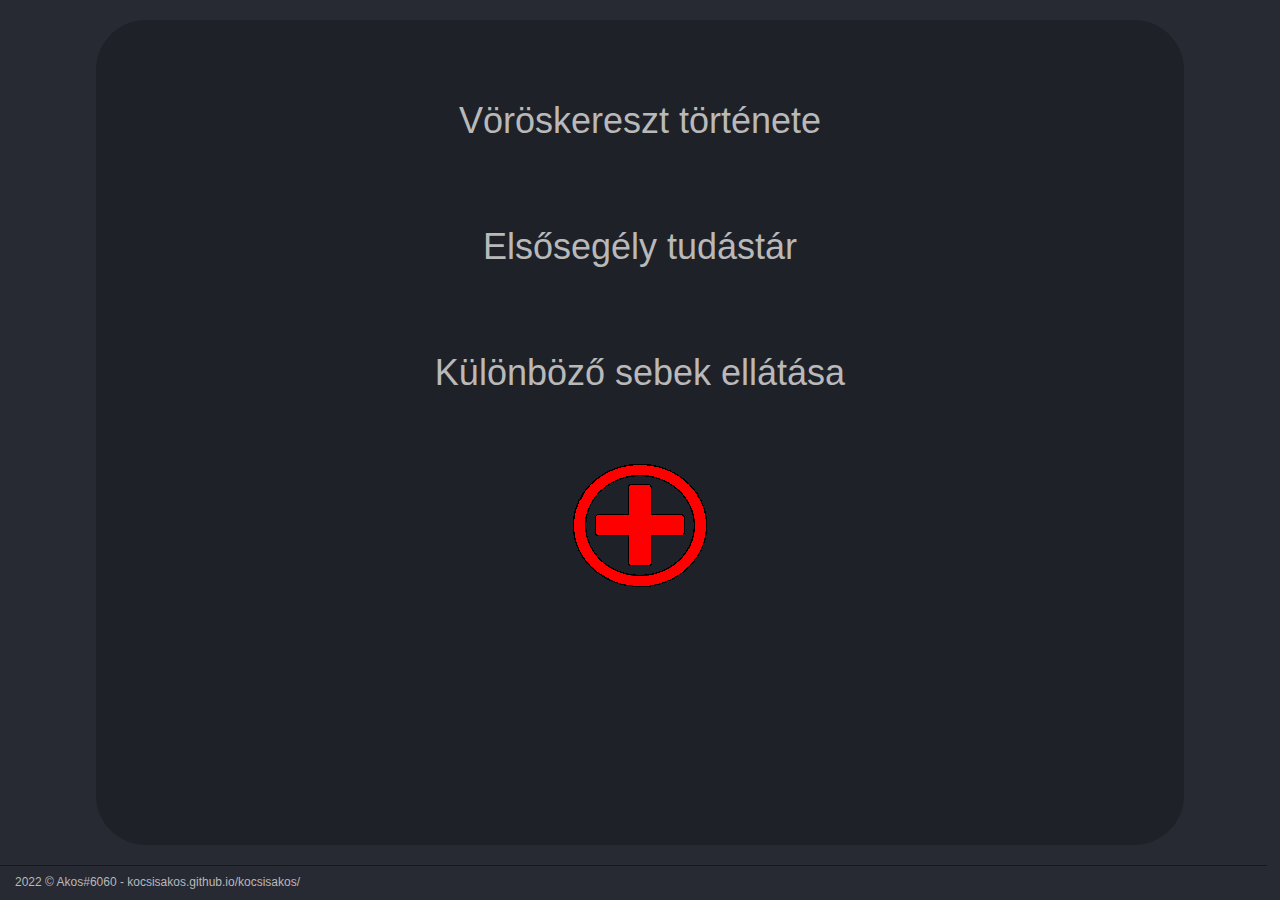
<file: index.html>
<!DOCTYPE html>
<html lang="hu">
    <head>
        <meta charset="UTF-8">
        <meta http-equiv="X-UA-Compatible" content="IE=edge">
        <meta name="viewport" content="width=device-width, initial-scale=1.0">
        <title>Főoldal</title>
        <link rel="stylesheet" href="style.css">
        <link rel="icon" href="/images/favicon.ico">
    </head>
    <body>

        <main>
            <div id="link">
                <p><a href="voroskereszt.html">Vöröskereszt története</a></p>
                <p><a href="elsosegely.html">Elsősegély tudástár</a></p>
                <p><a href="ujraelesztes.html">Különböző sebek ellátása</a></p>
            </div>
            <img src="images/index-logo.png" alt="Vöröskereszt logo" class="image">
        </main>

        <!---------- footer ---------->
        <footer class="footer">
            <div class="container footer--flex">
                <div class="footer-start">
                    <p><span class="footer-bold">2022 © Akos#6060</span> - <a href="/index.html">kocsisakos.github.io/kocsisakos/</a></p>
                </div>
                <!-- <ul class="footer-end">
                    <li><a href="index.html">Főoldal</a></li>
                    <li><a href="#header">Oldal teteje</a></li>
                    <li><a href="#" onclick="javascript:window.history.back(-1);return false;">Vissza</a></li>
                    <li><a href="voroskereszt.html">Vöröskereszt</a></li>
                    <li><a href="ujraelesztes.html">Ellátás</a></li>
                    <li><a href="warn.html">Galéria</a></li>
                </ul> -->
            </div>
        </footer>
    </body>
</html>
</file>
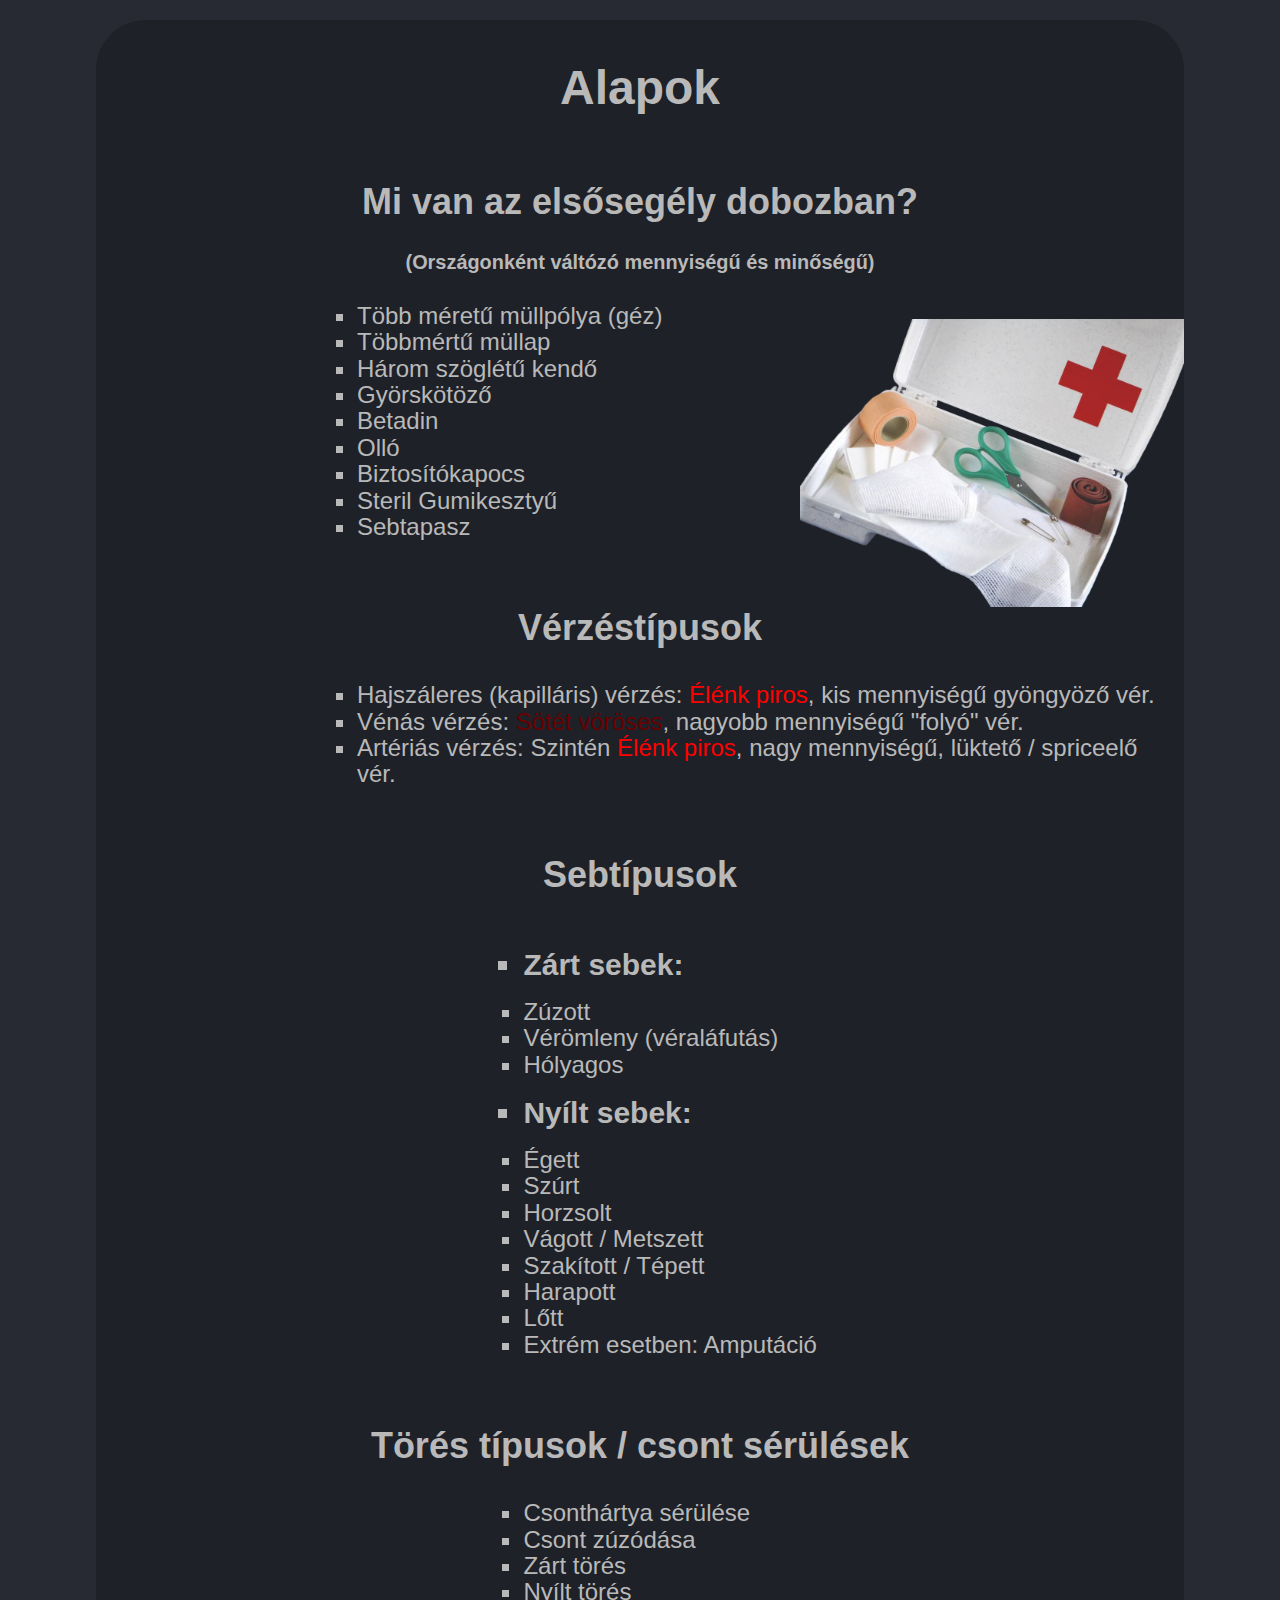
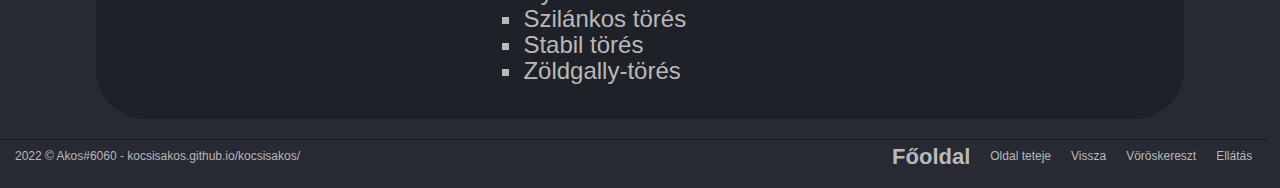
<file: elsosegely.html>
<!DOCTYPE html>
<html lang="hu">
<head>
    <meta charset="UTF-8">
    <meta http-equiv="X-UA-Compatible" content="IE=edge">
    <meta name="viewport" content="width=device-width, initial-scale=1.0">
    <title>Elsősegély</title>
    <link rel="stylesheet" href="style.css">
    <link rel="icon" href="/images/favicon.ico">
</head>
<body>
    <!---------- main ----------->
    <main>
        <h1>Alapok</h1>
        <h2>Mi van az elsősegély dobozban?</h2>
        <h5>(Országonként váltózó mennyiségű és minőségű)</h5>
    
        <img class="img-right" style="padding-top: 5vh;" src="images/favpng_first-aid-kit-emergency-health.png" alt="Elsősegély doboz">
        <ul class="felsorolas ">
            <li>Több méretű müllpólya (géz)</li>
            <li>Többmértű müllap</li>
            <li>Három szöglétű kendő</li>
            <li>Györskötöző</li>
            <li>Betadin</li>
            <li>Olló</li>
            <li>Biztosítókapocs</li>
            <li>Steril Gumikesztyű</li>
            <li>Sebtapasz</li>
        </ul>
    
        <h2>Vérzéstípusok</h2>
        <ul class="felsorolas imgsorolas">
            <li>Hajszáleres (kapilláris) vérzés: <span style="color: #ff0000;">Élénk piros</span>, kis mennyiségű gyöngyöző vér.</li>
            <li>Vénás vérzés: <span style="color: #680000;">Sötét vöröses</span>, nagyobb mennyiségű "folyó" vér.</li>
            <li>Artériás vérzés: Szintén <span style="color: #ff0000;">Élénk piros</span>, nagy mennyiségű, lüktető / spriceelő vér.</li>
        </ul>
        <h2>Sebtípusok</h2>
        <ul class="felsorolas kozep">
            <li class="fo-li">Zárt sebek:</li>
            <li>Zúzott</li>
            <li>Vérömleny (véraláfutás)</li>
            <li>Hólyagos</li>
            <li class="fo-li">Nyílt sebek:</li>
            <li>Égett</li>
            <li>Szúrt</li>
            <li>Horzsolt</li>
            <li>Vágott / Metszett</li>
            <li>Szakított / Tépett</li>
            <li>Harapott</li>
            <li>Lőtt</li>
            <li>Extrém esetben: Amputáció</li>
        </ul>
        <h2>Törés típusok / csont sérülések</h2>
        <ul class="felsorolas kozep">
            <li>Csonthártya sérülése</li>
            <li>Csont zúzódása</li>
            <li>Zárt törés</li>
            <li>Nyílt törés</li>
            <li>Szilánkos törés</li>
            <li>Stabil törés</li>
            <li>Zöldgally-törés</li>
        </ul>
    </main>
    <!---------- footer ---------->
    <footer class="footer">
        <div class="container footer--flex">
            <div class="footer-start">
              <p><span class="footer-bold">2022 © Akos#6060</span> - <a href="/index.html">kocsisakos.github.io/kocsisakos/</a></p>
            </div>
            <ul class="footer-end">
                <li><a href="index.html">Főoldal</a></li>
                <li><a href="#">Oldal teteje</a></li>
                <li><a href="#" onclick="javascript:window.history.back(-1);return false;">Vissza</a></li>
                <li><a href="voroskereszt.html">Vöröskereszt</a></li>
                <li><a href="ujraelesztes.html">Ellátás</a></li>
                <!-- <li><a href="warn.html">Galéria</a></li> -->
            </ul>
        </div>
    </footer>
</body>
</html>
</file>
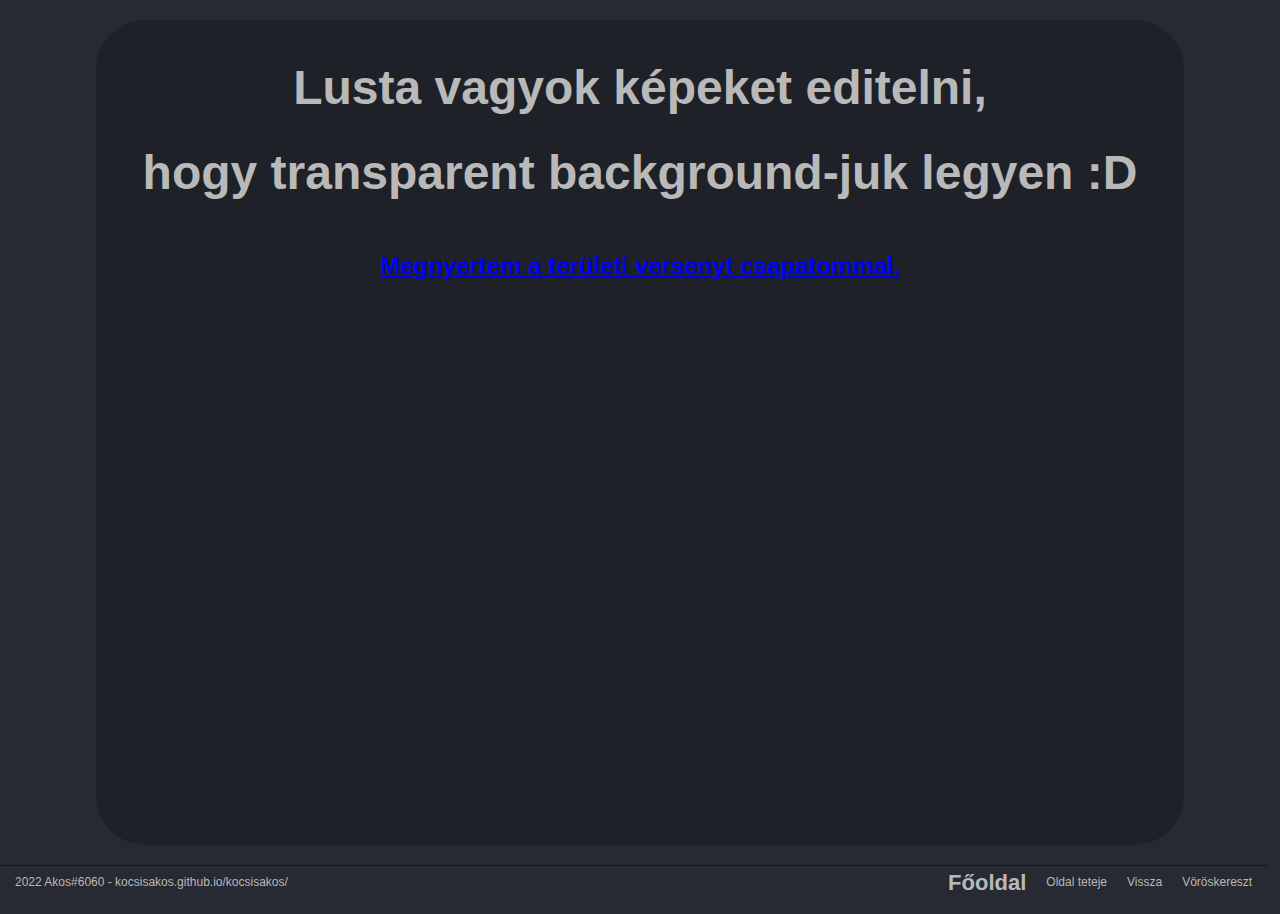
<file: galeria.html>
<!DOCTYPE html>
<html lang="en">
    <head>
        <meta charset="UTF-8">
        <meta http-equiv="X-UA-Compatible" content="IE=edge">
        <meta name="viewport" content="width=device-width, initial-scale=1.0">
        <title>Galéria</title>
        <link rel="stylesheet" href="style.css">
        <link rel="icon" href="/images/favicon.ico">
    </head>
    <body>
        <main>
            <h1>Lusta vagyok képeket editelni, </h1>
            <h1>hogy transparent background-juk legyen :D</h1>
            <h1><a href="http://komaromtv.hu/2022/05/17/az-50-orszagos-elsosegelynyujto-verseny-komaromi-teruleti-dontojet-rendeztek-varosunkban/">Megnyertem a területi versenyt csapatommal.</a>
        </main>

        <!---------- footer ---------->
        <footer class="footer">
            <div class="container footer--flex">
                <div class="footer-start">
                <p><span class="footer-bold">2022 Akos#6060</span> - <a href="/index.html">kocsisakos.github.io/kocsisakos/</a></p>
                </div>
                <ul class="footer-end">
                <li><a href="index.html">Főoldal</a></li>
                <li><a href="#">Oldal teteje</a></li>
                <li><a href="#" onclick="javascript:window.history.back(-1);return false;">Vissza</a></li>
                <li><a href="voroskereszt.html">Vöröskereszt</a></li>
                <!-- <li><a href="warn.html">Galéria</a></li> -->
                </ul>
            </div>
        </footer>
    </body>
</html>
</file>
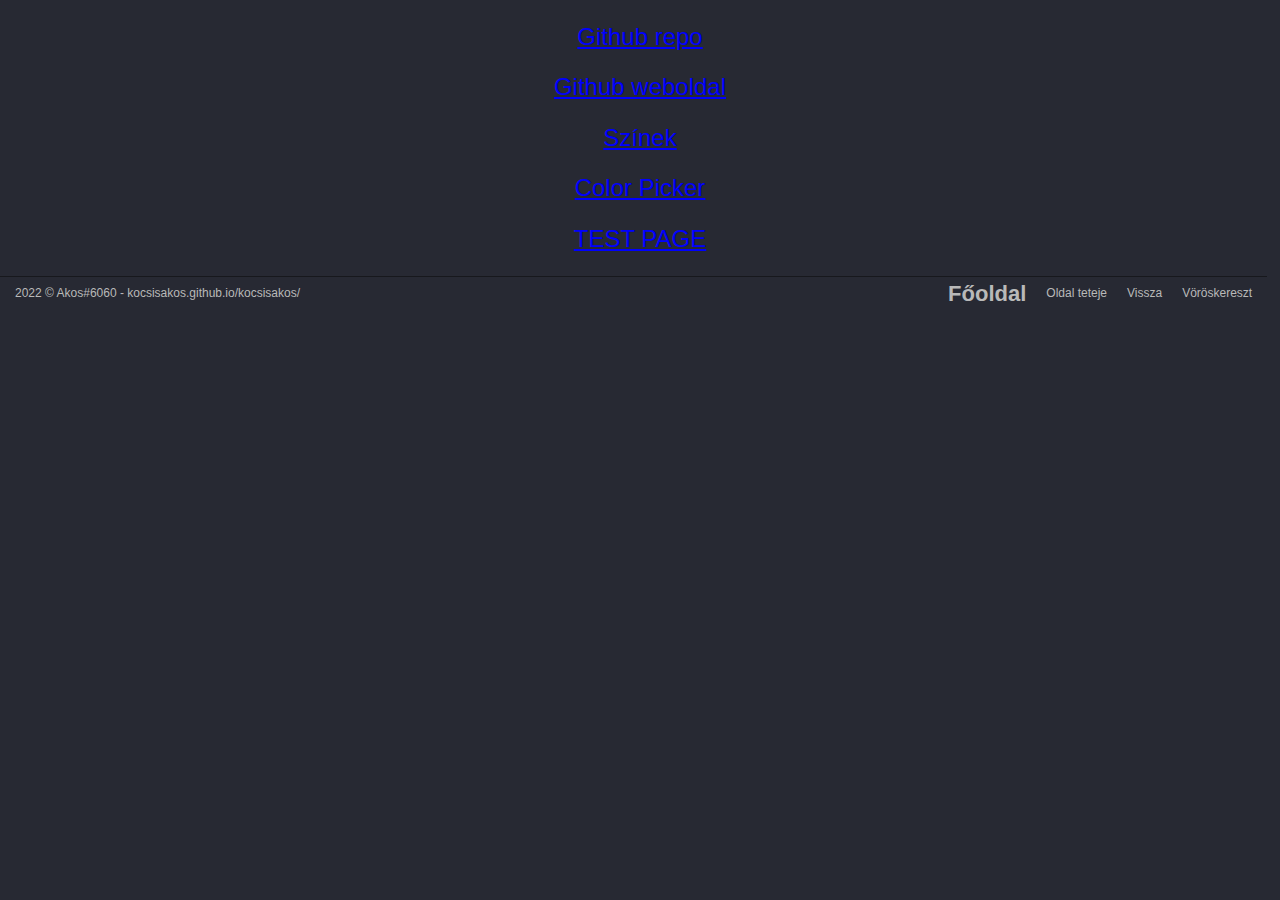
<file: linkek.html>
<!DOCTYPE html>
<html lang="hu">
    <head>
        <meta charset="UTF-8">
        <meta http-equiv="X-UA-Compatible" content="IE=edge">
        <meta name="viewport" content="width=device-width, initial-scale=1.0">
        <title>Hasznos linkek</title>
        <link rel="stylesheet" href="style.css">
        <link rel="icon" href="/images/favicon.ico">
    </head>
    <body>
        <div class="maintext">
            <div class="link">
                <p><a target="_blank" href="https://github.com/kocsisakos/kocsisakos">Github repo</a></p>
                <p><a target="_blank" href="https://kocsisakos.github.io/kocsisakos/">Github weboldal</a></p>
                <p><a target="_blank" href="https://htmlcolorcodes.com/colors/">Színek</a></p>
                <p><a target="_blank" href="https://htmlcolorcodes.com/color-picker/">Color Picker</a></p>
                <p><a class="redlink" href="test.html">TEST PAGE</a></p>
            </div>
        </div>
        <!---------- footer ---------->
        <!---------- footer ---------->
        <footer class="footer">
            <div class="container footer--flex">
                <div class="footer-start">
                <p><span class="footer-bold">2022 © Akos#6060</span> - <a href="/index.html">kocsisakos.github.io/kocsisakos/</a></p>
                </div>
                <ul class="footer-end">
                <li><a href="index.html">Főoldal</a></li>
                <li><a href="#">Oldal teteje</a></li>
                <li><a href="#" onclick="javascript:window.history.back(-1);return false;">Vissza</a></li>
                <li><a href="voroskereszt.html">Vöröskereszt</a></li>
                <!-- <li><a href="warn.html">Galéria</a></li> -->
                </ul>
            </div>
        </footer>
    </body>
</html>
</file>
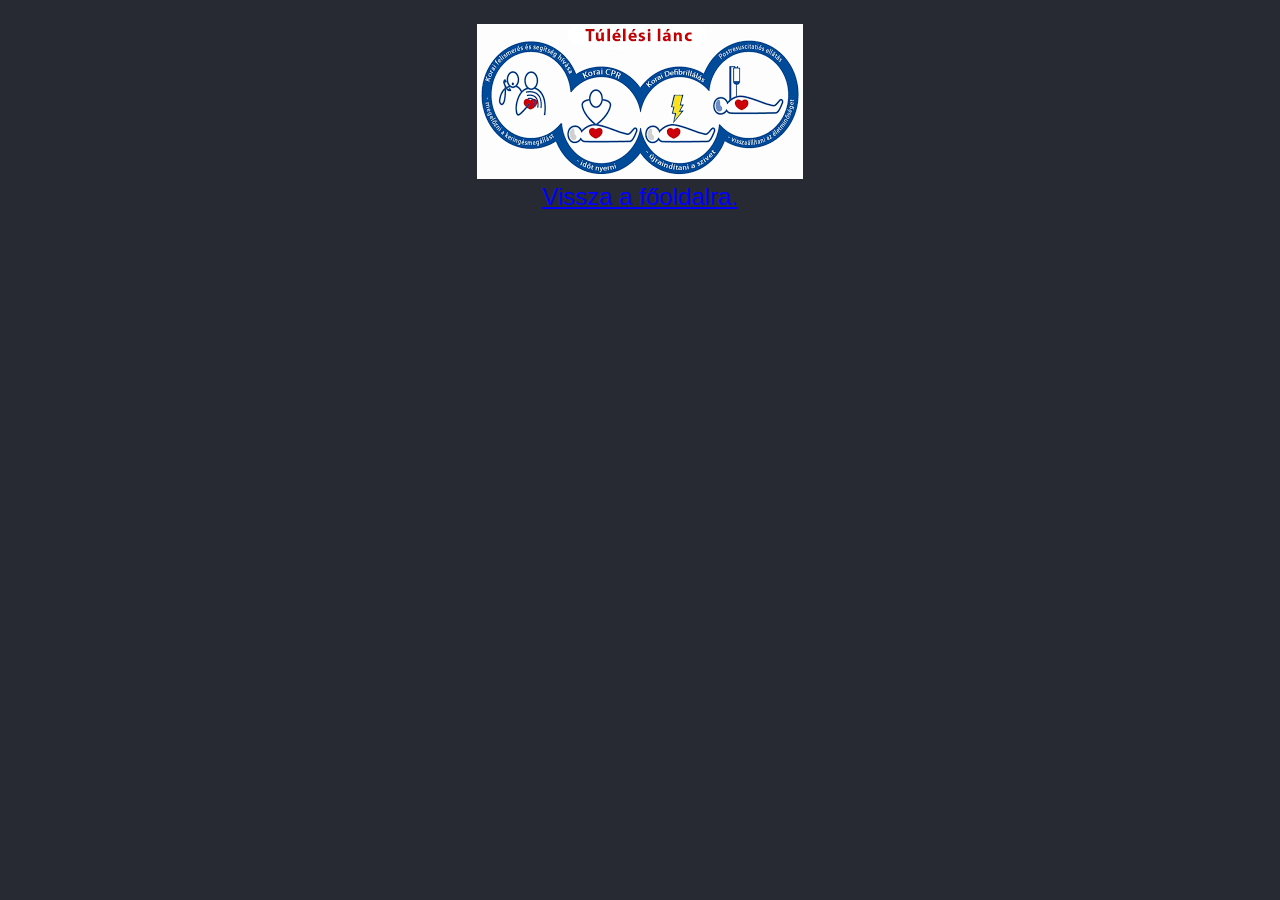
<file: reanimalas.html>
<!DOCTYPE html>
<html lang="hu">
<head>
    <meta charset="UTF-8">
    <meta http-equiv="X-UA-Compatible" content="IE=edge">
    <meta name="viewport" content="width=device-width, initial-scale=1.0">
    <title>Reanimálás</title>
    <link rel="stylesheet" href="style.css">
    <link rel="icon" href="/images/index-logo.png">
</head>
<body>
    <p>
        <img src="/images/reanimation.png" alt="Túlélési lánc"> <br>
        <a href="index.html">Vissza a főoldalra.</a>
    </p>
</body>
</html>
</file>
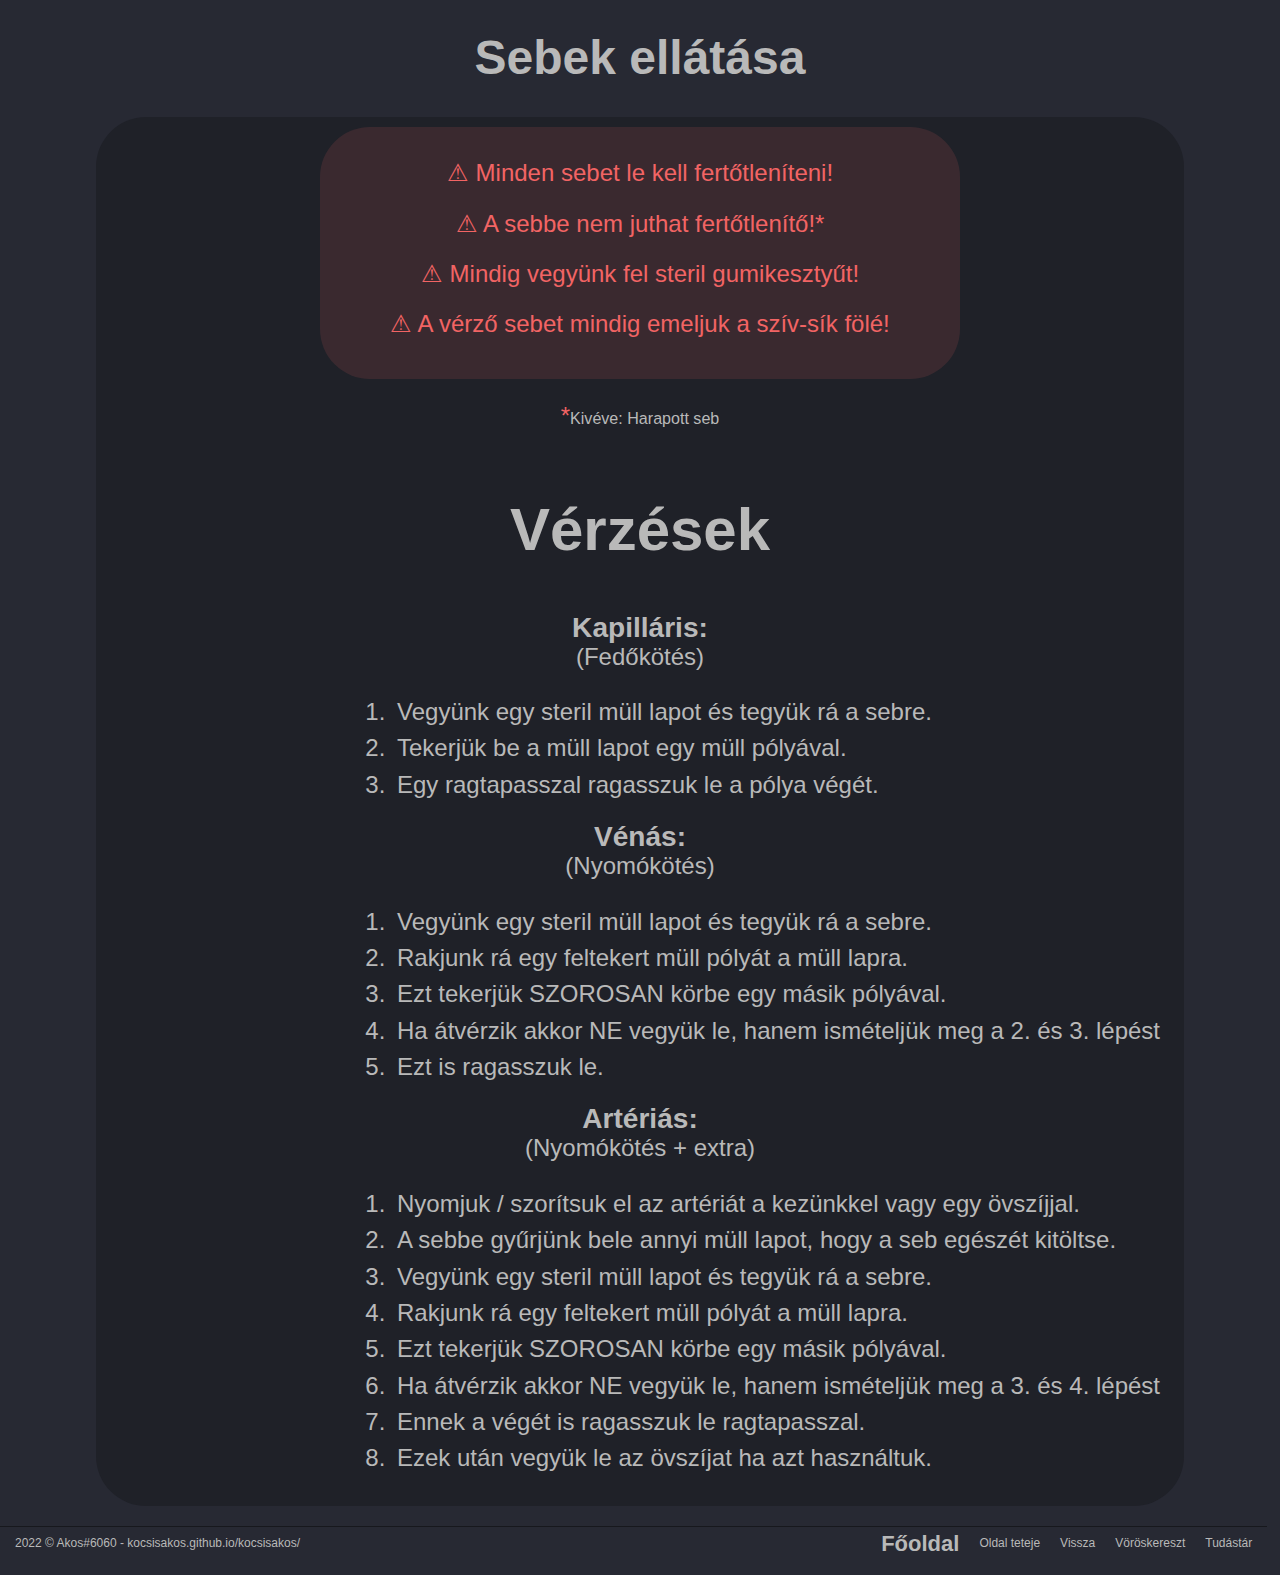
<file: ujraelesztes.html>
<!DOCTYPE html>
<html lang="en">
  
  <head>
    <meta charset="UTF-8">
    <meta http-equiv="X-UA-Compatible" content="IE=edge">
    <meta name="viewport" content="width=device-width, initial-scale=1.0">
    <title>Ellátás</title>
    <link rel="stylesheet" href="style.css">
    <link rel="icon" href="/images/favicon.ico">
  </head>

  <body>


    <h1>Sebek ellátása</h1>
    <!-- main -->
    <main>
      <div id="felhivas">
        <p>⚠ Minden sebet le kell fertőtleníteni!</p>
        <p>⚠ A sebbe nem juthat fertőtlenítő!*</p>
        <p>⚠ Mindig vegyünk fel steril gumikesztyűt!</p>
        <p>⚠ A vérző sebet mindig emeljuk a szív-sík fölé!</p>
      </div>
    </p>
      <h6><span id="felhivaslab">*</span>Kivéve: Harapott seb</h6>

      <h2 style="font-size: 60px;">Vérzések</h2>
      <h3 class="clear">Kapilláris:</h3>
      <h4>(Fedőkötés)</h4>
      <ol class="felsorolas2">
        <li>Vegyünk egy steril müll lapot és tegyük rá a sebre.</li>
        <li>Tekerjük be a müll lapot egy müll pólyával.</li>
        <li>Egy ragtapasszal ragasszuk le a pólya végét.</li>
      </ol>

      <h3 class="clear">Vénás:</h3>
      <h4>(Nyomókötés)</h4>
      <ol class="felsorolas2">
        <li>Vegyünk egy steril müll lapot és tegyük rá a sebre.</li>
        <li>Rakjunk rá egy feltekert müll pólyát a müll lapra.</li>
        <li>Ezt tekerjük SZOROSAN körbe egy másik pólyával.</li>
        <li>Ha átvérzik akkor NE vegyük le, hanem ismételjük meg a 2. és 3. lépést</li>
        <li>Ezt is ragasszuk le.</li>
      </ol>

      <h3 class="clear">Artériás:</h3>
      <h4>(Nyomókötés + extra)</h4>
      <ol class="felsorolas2">
        <li>Nyomjuk / szorítsuk el az artériát a kezünkkel vagy egy övszíjjal.</li>
        <li>A sebbe gyűrjünk bele annyi müll lapot, hogy a seb egészét kitöltse.</li>
        <li>Vegyünk egy steril müll lapot és tegyük rá a sebre.</li>
        <li>Rakjunk rá egy feltekert müll pólyát a müll lapra.</li>
        <li>Ezt tekerjük SZOROSAN körbe egy másik pólyával.</li>
        <li>Ha átvérzik akkor NE vegyük le, hanem ismételjük meg a 3. és 4. lépést</li>
        <li>Ennek a végét is ragasszuk le ragtapasszal.</li>
        <li>Ezek után vegyük le az övszíjat ha azt használtuk.</li>
      </ol>
    </main>

    <!---------- footer ---------->
    <footer class="footer">
      <div class="container footer--flex">
        <div class="footer-start">
          <p><span class="footer-bold">2022 © Akos#6060</span> - <a href="/index.html">kocsisakos.github.io/kocsisakos/</a></p>
        </div>
        <ul class="footer-end">
          <li><a href="index.html">Főoldal</a></li>
          <li><a href="#">Oldal teteje</a></li>
          <li><a href="#" onclick="javascript:window.history.back(-1);return false;">Vissza</a></li>
          <li><a href="voroskereszt.html">Vöröskereszt</a></li>
          <li><a href="elsosegely.html">Tudástár</a></li>
          <!-- <li><a href="warn.html">Galéria</a></li> -->
        </ul>
      </div>
    </footer>
  </body>
</html>
</file>
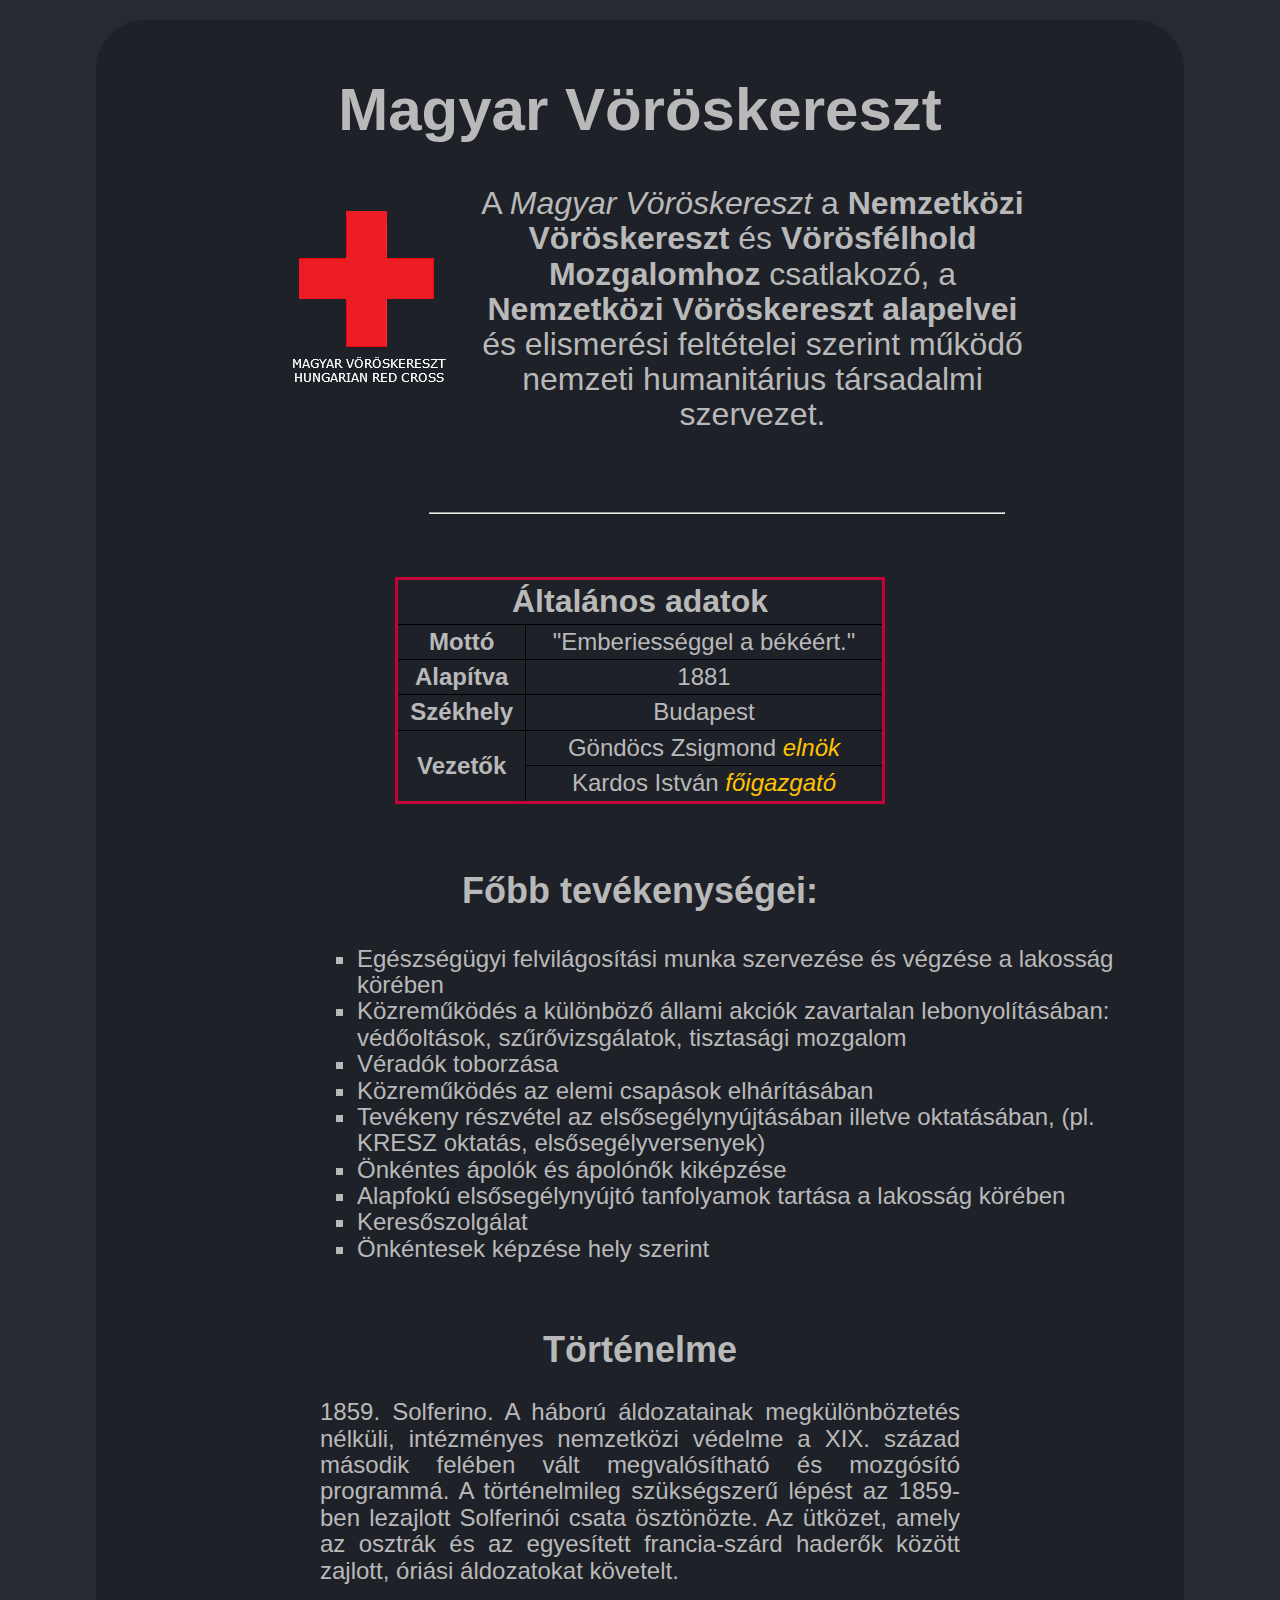
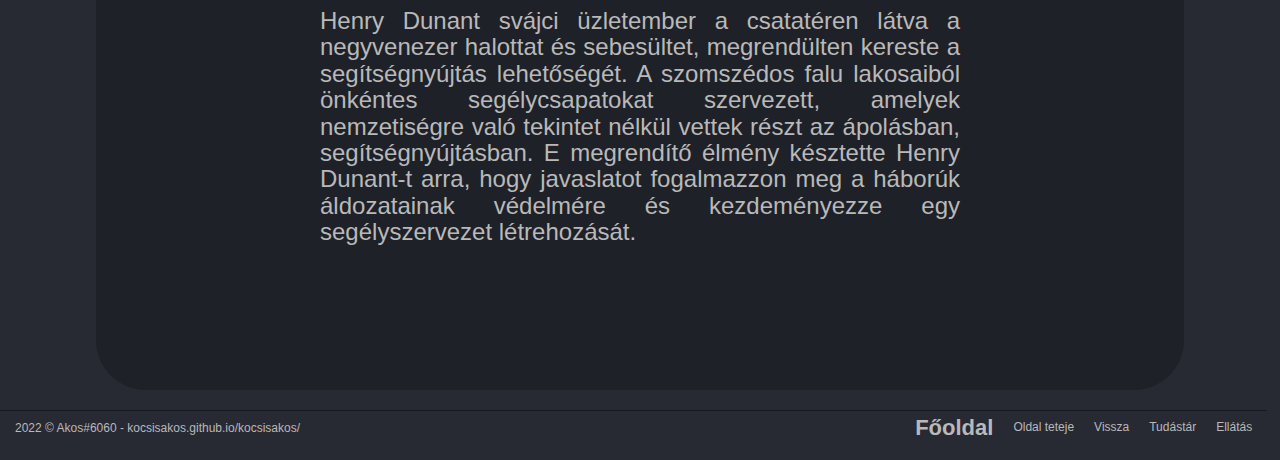
<file: voroskereszt.html>
<!DOCTYPE html>
<html lang="hu">

    <head>
        <meta charset="UTF-8">
        <meta http-equiv="X-UA-Compatible" content="IE=edge">
        <meta name="viewport" content="width=device-width, initial-scale=1.0">
        <title>Vöröskereszt</title>
        <link rel="stylesheet" href="style.css">
        <link rel="icon" href="/images/favicon.ico">
    </head>

    <body>
        <!---------- text area ---------->
        <main>
            <div id="header">
                <h1><a href="https://voroskereszt.hu/">Magyar Vöröskereszt</a></h1>
            
                <img id="logo" src="images/vk-3.png" alt="Vöröskereszt logo">
                <p>A <span class="italic">Magyar Vöröskereszt</span> a <span class="bold">Nemzetközi Vöröskereszt</span> és <span class="bold">Vörösfélhold Mozgalomhoz</span> csatlakozó, a <span class="bold">Nemzetközi Vöröskereszt alapelvei</span> és elismerési feltételei szerint működő nemzeti humanitárius társadalmi szervezet.</p>
            </div>
            <hr>
            <table class="table">
                <tr>
                    <th colspan="2">Általános adatok</th>
                </tr>
                <tr>
                    <td>Mottó</td>
                    <td>"Emberiességgel a békéért."</td>
                </tr>
                <tr>
                    <td>Alapítva</td>
                    <td>1881</td>
                </tr>
                <tr>
                    <td>Székhely</td>
                    <td>Budapest</td>
                </tr>
                <tr>
                    <td rowspan="2">Vezetők</td>
                    <td>Göndöcs Zsigmond <span class="sarga italic">elnök</span></td>
                </tr>
                <tr>
                    <td style="font-weight: normal;">Kardos István <span class="italic sarga">főigazgató</span></td>
                </tr>
            </table>
        
            <h2>Főbb tevékenységei:</h2>

            <ul class="felsorolas">
                <li>Egészségügyi felvilágosítási munka szervezése és végzése a lakosság körében</li>
                <li>Közreműködés a különböző állami akciók zavartalan lebonyolításában: védőoltások, szűrővizsgálatok, tisztasági mozgalom</li>
                <li>Véradók toborzása</li>
                <li>Közreműködés az elemi csapások elhárításában</li>
                <li>Tevékeny részvétel az elsősegélynyújtásában illetve oktatásában, (pl. KRESZ oktatás, elsősegélyversenyek)</li>
                <li>Önkéntes ápolók és ápolónők kiképzése</li>
                <li>Alapfokú elsősegélynyújtó tanfolyamok tartása a lakosság körében</li>
                <li>Keresőszolgálat</li>
                <li>Önkéntesek képzése hely szerint</li>
            </ul>

            <h2>Történelme</h2>
            <div id="tortenet">
                <p>1859. Solferino. A háború áldozatainak megkülönböztetés nélküli, intézményes nemzetközi védelme a XIX. század második felében vált megvalósítható és mozgósító programmá. A történelmileg szükségszerű lépést az 1859-ben lezajlott Solferinói csata ösztönözte. Az ütközet, amely az osztrák és az egyesített francia-szárd haderők között zajlott, óriási áldozatokat követelt.</p>
                <p>Henry Dunant svájci üzletember a csatatéren látva a negyvenezer halottat és sebesültet, megrendülten kereste a segítségnyújtás lehetőségét. A szomszédos falu lakosaiból önkéntes segélycsapatokat szervezett, amelyek nemzetiségre való tekintet nélkül vettek részt az ápolásban, segítségnyújtásban. E megrendítő élmény késztette Henry Dunant-t arra, hogy javaslatot fogalmazzon meg a háborúk áldozatainak védelmére és kezdeményezze egy segélyszervezet létrehozását.</p>
            </div>
        </main>

        <!---------- footer ---------->
        <footer class="footer">
            <div class="container footer--flex">
                <div class="footer-start">
                    <p><span class="footer-bold">2022 © Akos#6060</span> - <a href="/index.html">kocsisakos.github.io/kocsisakos/</a></p>
                </div>
                <ul class="footer-end">
                    <li><a href="index.html">Főoldal</a></li>
                    <li><a href="#">Oldal teteje</a></li>
                    <li><a href="#" onclick="javascript:window.history.back(-1);return false;">Vissza</a></li>
                    <li><a href="elsosegely.html">Tudástár</a></li>
                    <li><a href="ujraelesztes.html">Ellátás</a></li>
                    <!-- <li><a href="warn.html">Galéria</a></li> -->
                </ul>
            </div>
        </footer>
    </body>
</html>
</file>
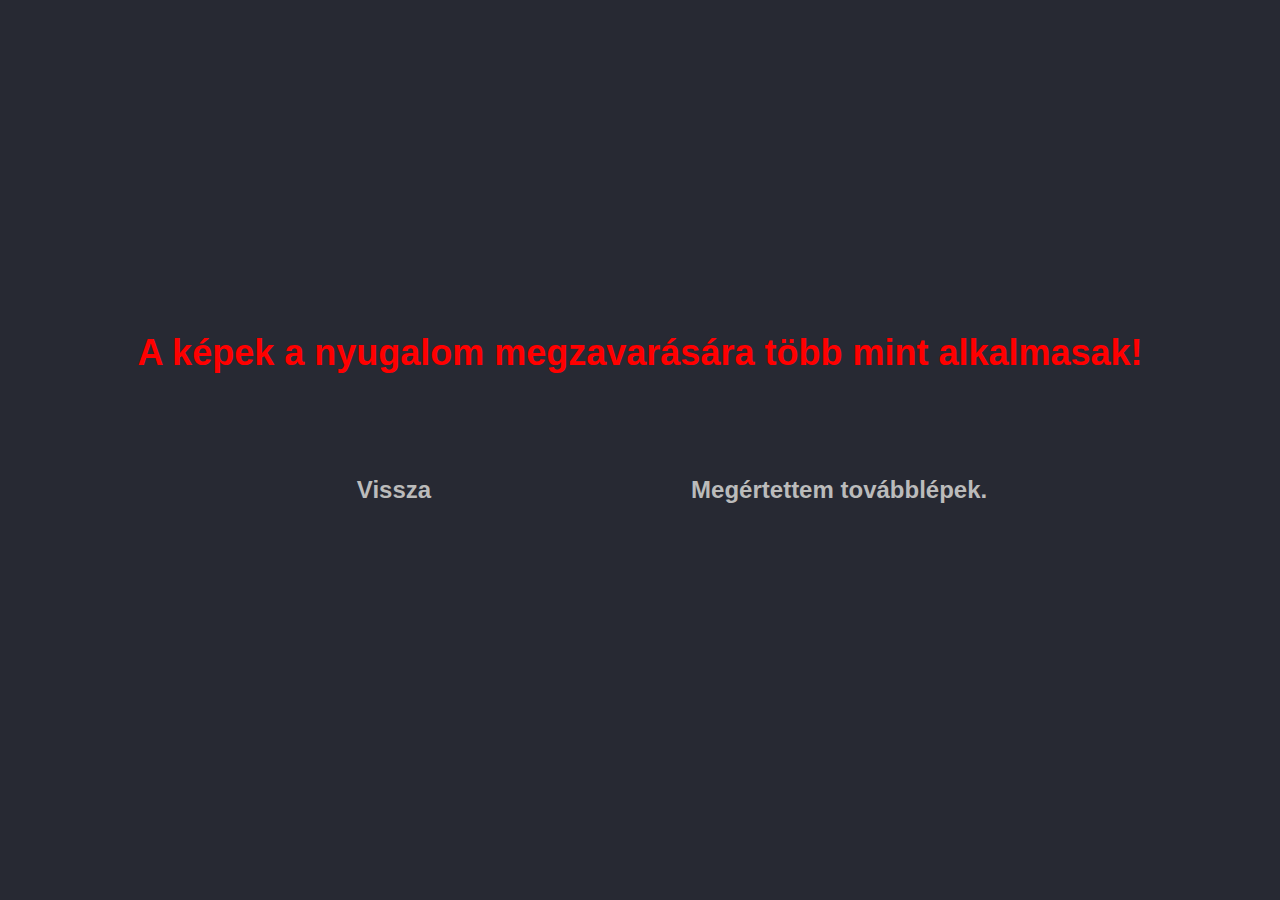
<file: warn.html>
<!DOCTYPE html>
<html lang="en">
    <head>
        <meta charset="UTF-8">
        <meta http-equiv="X-UA-Compatible" content="IE=edge">
        <meta name="viewport" content="width=device-width, initial-scale=1.0">
        <title>Figyelem!</title>
        <link rel="stylesheet" href="warn.css">
    </head>
    <body>
        <h1>A képek a nyugalom megzavarására több mint alkalmasak!</h1>
        <table>
            <tr>
                <td class="ok vissza"><h2><a id="vissza" href="#" onclick="javascript:window.history.back(-1);return false;">Vissza</a></h2></td>
                <td class="ok">
                    <h2><a href="galeria.html">Megértettem továbblépek.</a></h2>
                </td>
            </tr>
        </table>
    </body>
</html>
</file>
<file: style.css>
* {
    box-sizing: border-box;
}

html {
    color: #b9b9b9;
    background-color: #272933;
    text-align: center;
    line-height: 1.1;
}

body {
    width: auto;
    margin: auto;
    font-family: "Inter", sans-serif;
    font-size: 24px;
}

#header {
    width: 60vw;
    font-size: 32px !important;
    margin: auto;
    min-height: 15vh;
    text-align: center;
}

hr {
    width: 45vw;
    margin-top: 80px;
    margin-right: 14vw;

}

#logo {
    float: left;
}

.img-left {
    float: left;
    width: 30vw;
}

.img-right {
    float: right;
    width: 30vw;
}

main {
    min-height: calc(95vh - 30px);
    background-color: #1F2128;
    max-width: 85vw;
    margin: auto;
    border-radius: 50px;
    padding-top: 10px;
    padding-bottom: 10px;
    margin-top: 20px;
    margin-bottom: 20px;
}

#tortenet {
    margin: auto;
    max-width: 60vw;
    margin-bottom: 15vh;
    width: 50vw;
    text-align: justify;
}

.container {
    padding-top: 14px;
    width: 100%;
    padding-right: 15px;
    padding-left: 15px;
    margin-right: auto;
    margin-left: auto;
}

ul {
    list-style-type: none;
}

a {
    color: blue;
    font-size: 24px;
}

#link {
    padding: 16px;
}

#link a {
    font-size: 36px;
    color: #b9b9b9 ;
    text-decoration: none;
    font-weight: 500;
    line-height: 2.83;
    border-bottom: 1px transparent dashed;
}

#link a:hover {
    color: #2f49d1;
    border-color: #2f49d1;
}

#header a, a:visited, a:active {
    font-size: 60px;
    color: #b9b9b9;
    text-decoration: none;
    border-bottom: 1px transparent dashed;
    font-weight: bold;
}

#header a:hover {
    color: #2f49d1;
    border-color: #2f49d1; 
}


.bold {
    font-weight: bold;
}

.italic {
    font-style: oblique;
}

.felsorolas {
    text-align: left;
    font-size: 24px;
    margin-left: 20vw;
    list-style-type: square;
}

.felsorolas2 {
    text-align: left;
    font-size: 24px;
    margin-left: 20vw;
}

.kozep {
    margin-left: 33vw;
}

.felsorolas, .felsorolas2 li {
    padding: 5px;
}

.felsorolas, .felsorolas2 li:first {
    padding-top: 0;
}

.felsorolas, .felsorolas2 li:last-child {
    padding-bottom: 0;
}

h2 {
    font-weight: bold;
    font-size: 36px;
    margin-top: 7.5vh;
}

.table {
    border: 3px solid #C70039;
    border-collapse: collapse;
    width: 45%;
    left: 33%;
    right: 0;
    margin: auto;
    margin-bottom: 0;
    margin-top: 7vh;
}

.table td {
    border: 1px solid black;
    border-collapse: collapse;
    text-align: center;
    padding: 4px;
    font-size: 24px;
}

.table td:first-child {
    font-weight: bold;
}

table th {
    padding: 4px;
    font-size: 32px;
}

.sarga {
    color: #FFC300;
}

/* --------------------footer-------------------- */

.footer {
    position: relative;
    bottom: 0;
    left: 0;
    width: 99vw;
    height: 0px;
    border-top: 1px solid #17181D;
    padding-top: 3px;
    padding-bottom: 0;
    color: #b9b9b9;
    font-size: 12px;
}

.footer--flex {
    height: 0;
    display: flex;
    justify-content: space-between;
    align-items: center;
}

.footer-start p {
    margin: 0;
    padding: 0;
    font-weight: 500;
    line-height: 2.83;
}

.footer-end {
    display: flex;
    align-items: center;
    margin: 0;
    padding: 0;
    line-height: 1;
}


.footer-end li {
    margin-right: 20px;
}


.footer-end li:last-child {
    margin-right: 0;
}

.footer-end li:first-child a {
    font-weight: bold;
    font-size: calc(100% + 10px);
}

.footer a {
    font-size: 12px;
    color: #b9b9b9 !important;
    text-decoration: none;
    font-weight: 500;
    line-height: 2.83;
    border-bottom: 1px transparent dashed;
}

.footer a:hover {
    color: #2f49d1 !important;
    border-color: #2f49d1;
}

/* ------------------------ footer end --------------------------------- */

h4, h5, h6, .clear {
    margin-top: 0;
    margin-bottom: 0;
    padding: 0;
}

h4, h6 {
    font-weight: normal;
}

.fo-li {
    font-weight: bold;
    font-size: 1.25em;
    padding-top: 2vh;
    padding-bottom: 2vh;
}

#felhivas {
    border-radius: 50px;
    background-color: rgba(242, 100, 100, 0.13);
    padding-top: 9px;
    width: 50vw;
    height: 10.5em;
    text-align: center;
    margin: auto;
    font-size: 24px;
    color: rgb(242, 100, 100);
}

#felhivaslab {
    color: rgb(242, 100, 100); 
    font-size: 24px;
}
</file>
<file: warn.css>
*{
    text-align: center;
    margin: auto;
}

html {
    color: #EFF0F6;
    background-color: #272933;
    text-align: center;
    line-height: 1.15;
}

body {
    width: auto;
    margin: auto;
    font-family: "Inter", sans-serif;
}

h1 {
    margin: auto;
    margin-top: calc(33vh + 35px);
    color: red;
    font-size: 36px;
    text-align: center;
    padding-bottom: 50px;
    margin-bottom: 50px;
}

a, a:visited{
    text-decoration: none;
    color: #bbb;
}

.ok a:hover {
    color: blue;
    text-decoration: underline;
}

#vissza {
    color: #bbb;
    margin-left: 5vw;
    margin-right: 20vw;
}

#vissza:hover {
    color: blue;
    text-decoration: underline;
}
</file>
